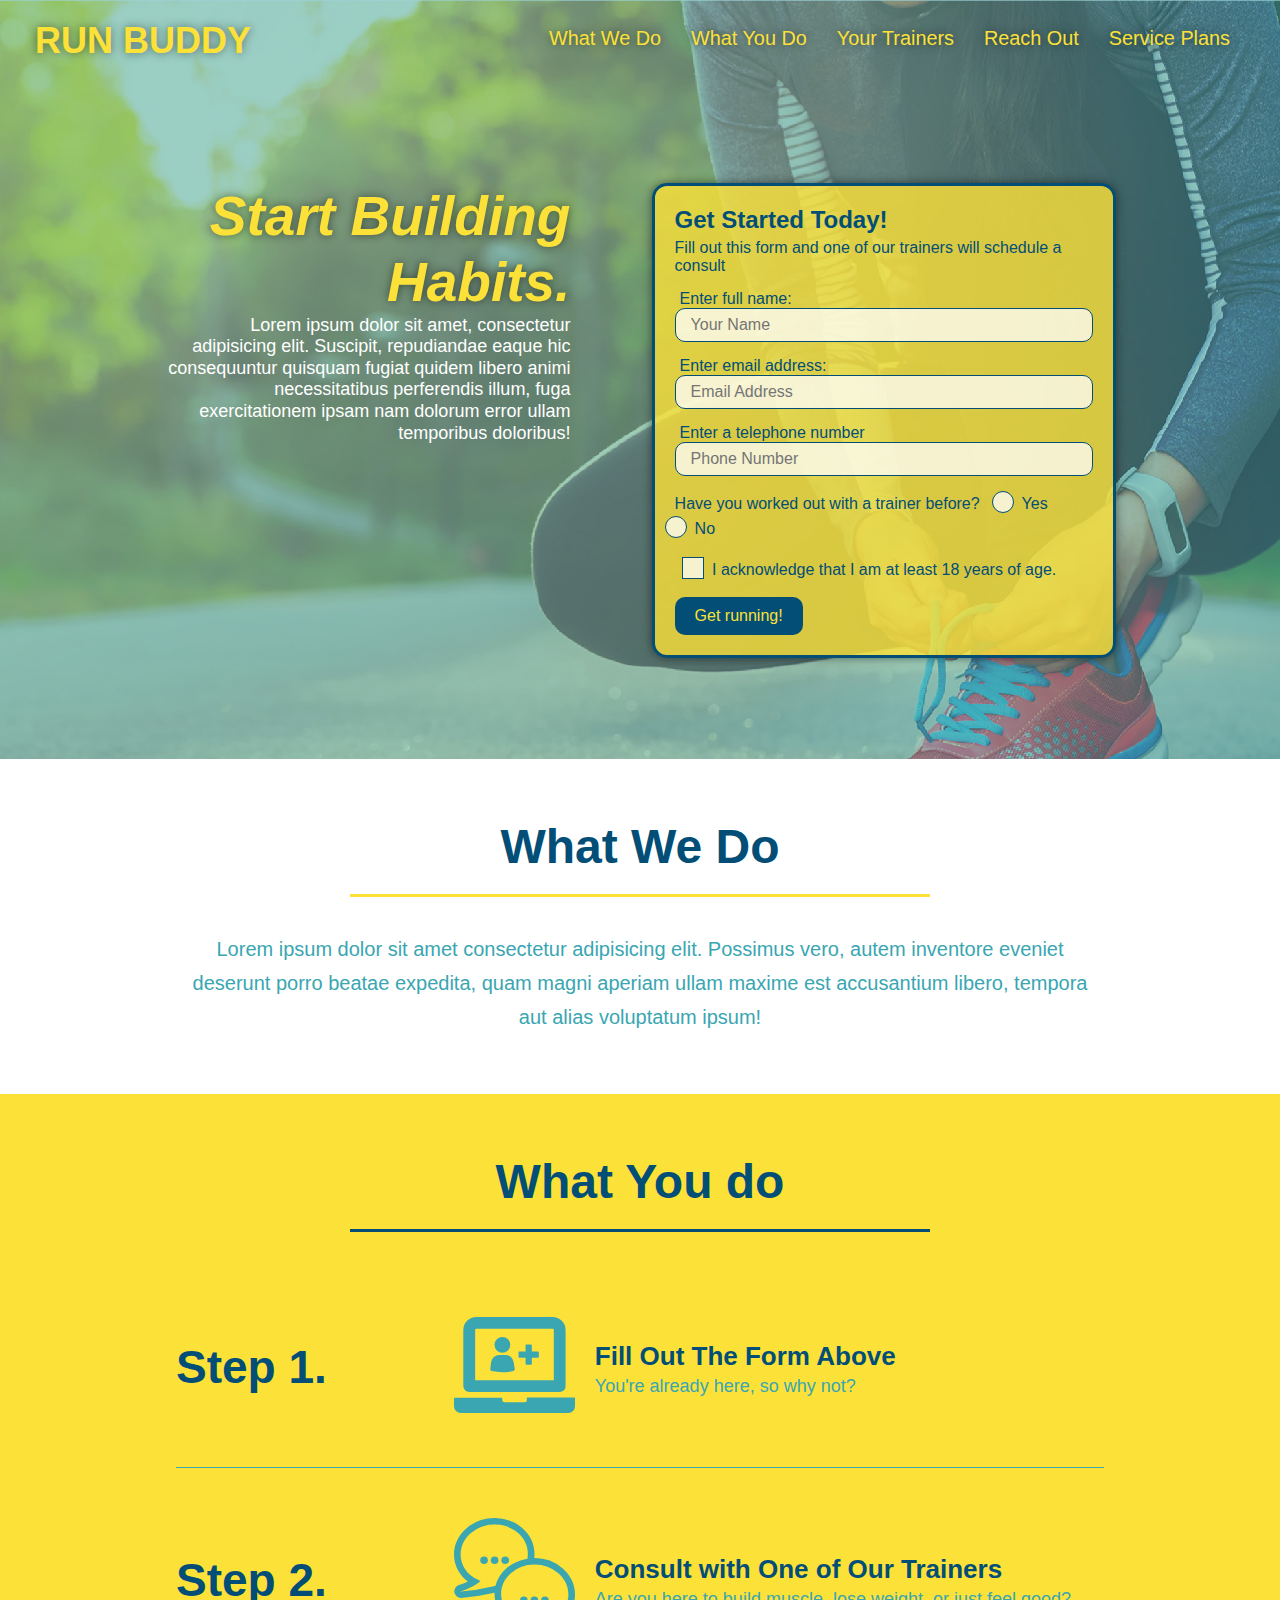
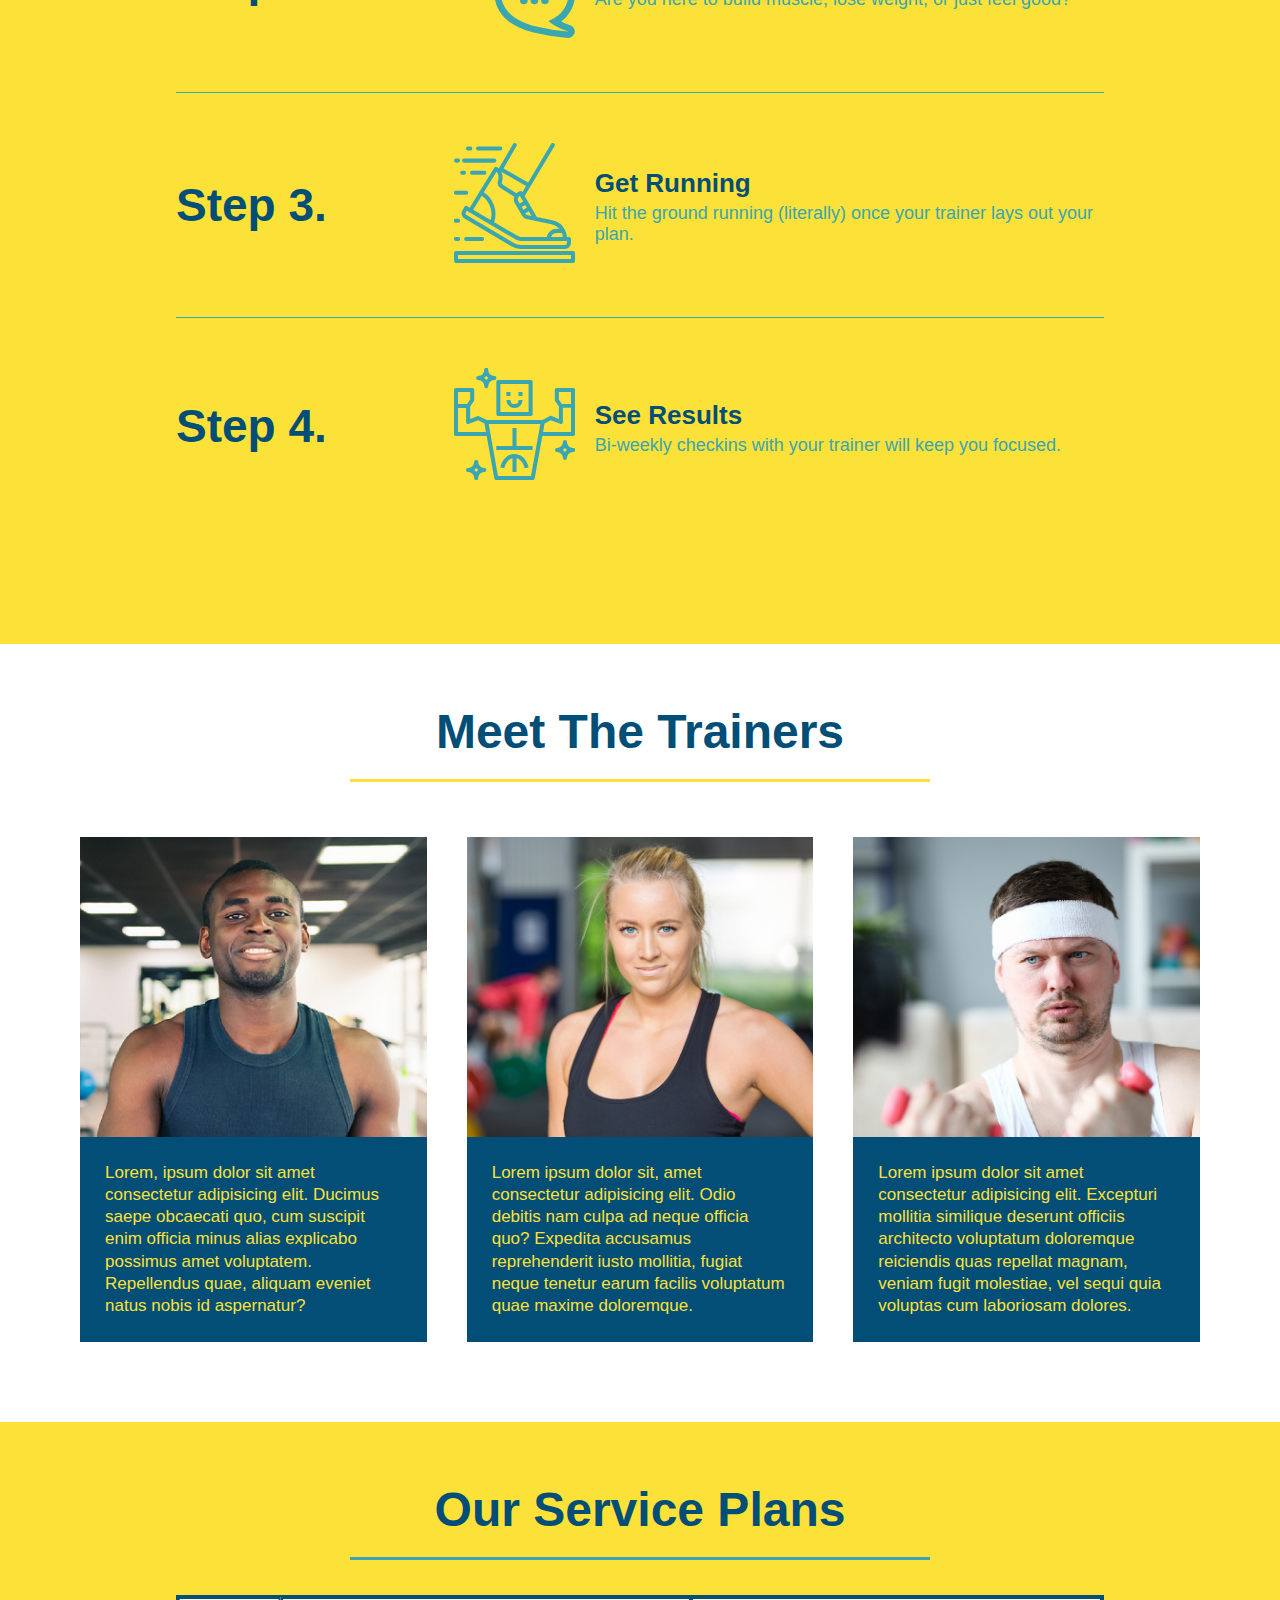
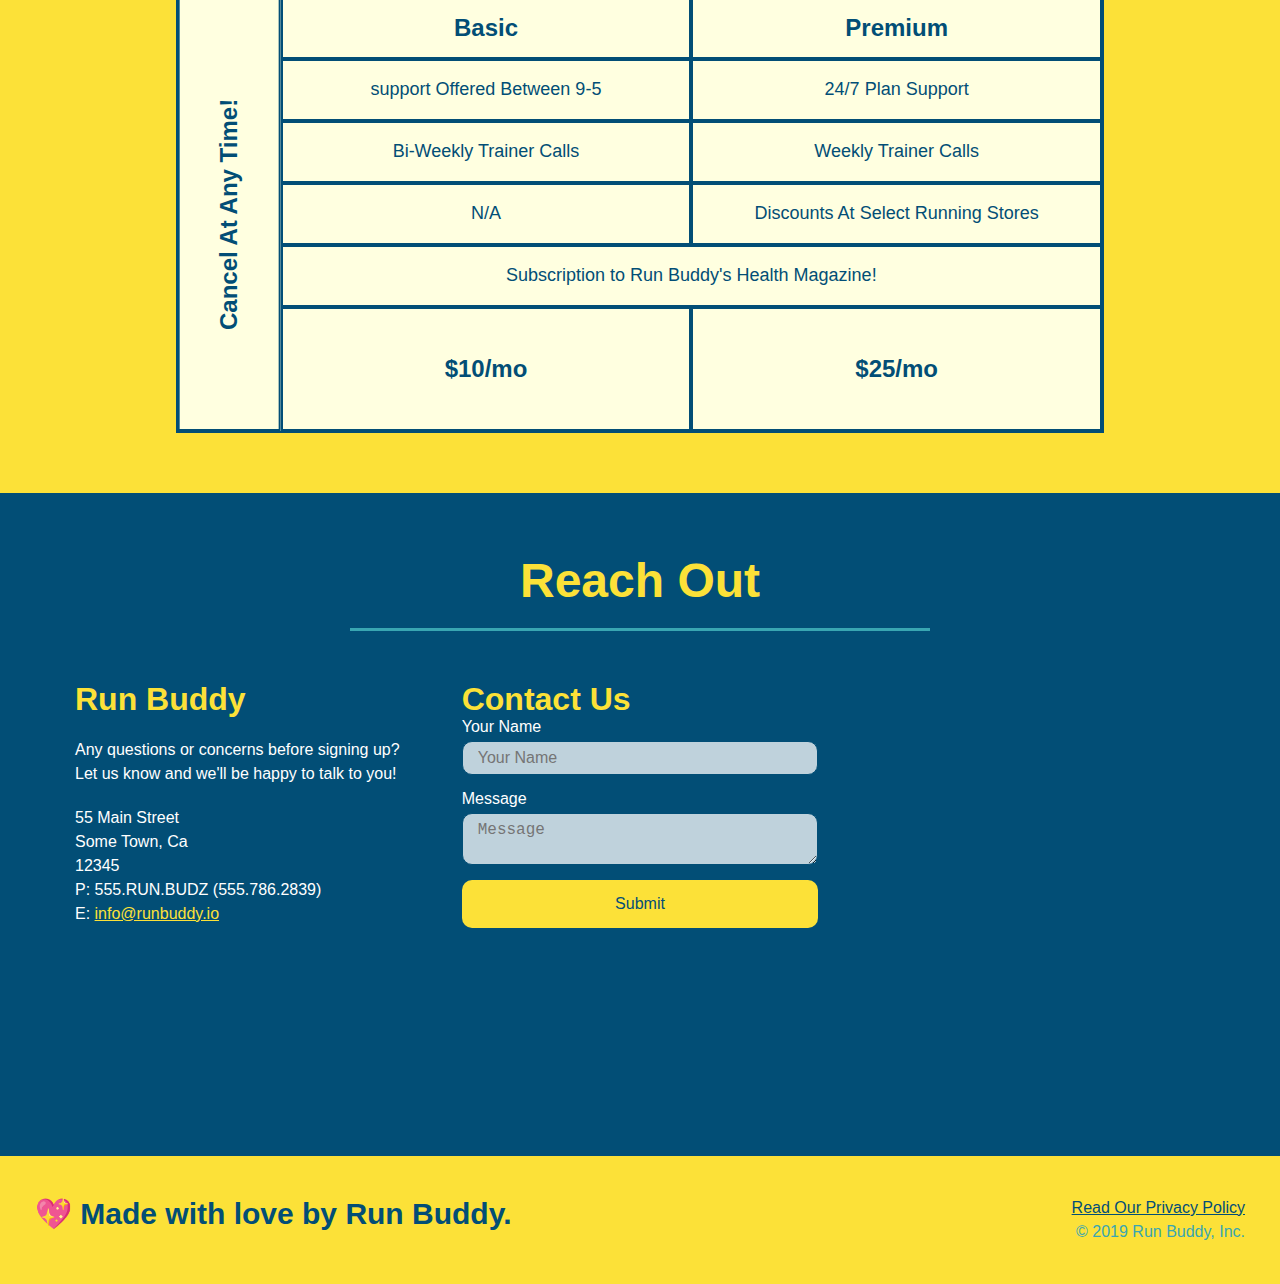
<file: index.html>
<!DOCTYPE html>
<html lang="en">

<head>
    <meta charset="UTF-8" />
    <meta name="viewport" content="width=device-width, initial-scale=1.0" />
    <title>Run Buddy</title>
    <link rel="stylesheet" href="./assets/css/style.css" />
</head>

<body>
    <!-- navigation -->
    <header>
        <h1>
            <a href="index.html">RUN BUDDY</a>
        </h1>
        <nav>
            <!-- Unordered list element -->
            <ul>
                <!-- List item element -->
                <li>
                    <!-- Anchor element -->
                    <a href="#what-we-do">What We Do</a>
                </li>
                <li>
                    <a href="#what-you-do">What You Do</a>
                </li>
                <li>
                    <a href="#your-trainers">Your Trainers</a>
                </li>
                <li>
                    <a href="#reach-out">Reach Out</a>
                </li>
                <li>
                    <a href="#service-plans">Service Plans</a>
                </li>
            </ul>
        </nav>
    </header>

    <!-- hero/jumbotron -->
    <section class="hero">
        <div class="hero-cta">
            <h2>Start Building Habits.</h2>
            <p>
                Lorem ipsum dolor sit amet, consectetur adipisicing elit. Suscipit, repudiandae eaque hic consequuntur
                quisquam fugiat quidem libero animi necessitatibus perferendis illum, fuga exercitationem ipsam nam
                dolorum error ullam temporibus doloribus!
            </p>
        </div>
        <div class="hero-form">
            <h3>Get Started Today!</h3>
            <p>Fill out this form and one of our trainers will schedule a consult</p>
            <!-- Add form element -->
            <form>
                <label for="name">Enter full name:</label>
                <input class="form-input" type="text" placeholder="Your Name" name="name" id="name" />
                <label for="email">Enter email address:</label>
                <input class="form-input" type="email" placeholder="Email Address" name="email" id="email" />
                <label for="phone">Enter a telephone number</label>
                <input class="form-input" type="tel" placeholder="Phone Number" name="phone" id="phone" />
                <p>
                    Have you worked out with a trainer before?
                    <span class="radio-wrapper">
                        <input type="radio" name="trainer-confirm" id="trainer-yes" />
                        <label for="trainer-yes">Yes</label>
                    </span>
                    <span class="radio-wrapper">
                        <input type="radio" name="trainer-confirm" id="trainer-no" />
                        <label for="trainer-no">No</label>
                    </span>
                </p>
                <p>
                    <span class="checkbox-wrapper">
                        <input type="checkbox" name="age-confirm" id="checkbox" />
                        <label for="checkbox">
                            I acknowledge that I am at least 18 years of age.
                        </label>
                    </span>
                </p>
                <button type="submit">
                    Get running!
                </button>
            </form>
        </div>
    </section>
    <!-- end hero -->

    <!-- "what we do" section -->
    <section id="what-we-do" class="intro">
        <div class="flex-row">
            <h2 class="section-title primary-border">
                What We Do
            </h2>
        </div>
        <div class="flex-row">
            <p>
                Lorem ipsum dolor sit amet consectetur adipisicing elit. Possimus vero, autem inventore eveniet deserunt
                porro beatae expedita, quam magni aperiam ullam maxime est accusantium libero, tempora aut alias
                voluptatum ipsum!
            </p>
        </div>
    </section>

    <!-- "what you do" section -->
    <section id="what-you-do" class="steps">
        <div class="flex-row">
            <h2 class="section-title secondary border">
                What You do
            </h2>
        </div>
        <div class="step">
            <h3>Step 1.</h3>
            <div class="step-info">
                <div class="step-img">
                    <img src="./assets/images/step-1.svg" alt="" />
                </div>
                <div class="step-text">
                    <h4>Fill Out The Form Above</h4>
                    <p>You're already here, so why not?</p>
                </div>
            </div>
        </div>
        <div class="step">
            <h3>Step 2.</h3>
            <div class="step-info">
                <div class="step-img">
                    <img src="./assets/images/step-2.svg" alt="" />
                </div>
                <div class="step-text">
                    <h4>Consult with One of Our Trainers</h4>
                    <p>Are you here to build muscle, lose weight, or just feel good?</p>
                </div>
            </div>
        </div>
        <div class="step">
            <h3>Step 3.</h3>
            <div class="step-info">
                <div class="step-img">
                    <img src="./assets/images/step-3.svg" alt="" />
                </div>
                <div class="step-text">
                    <h4>Get Running</h4>
                    <p>Hit the ground running (literally) once your trainer lays out your plan.</p>
                </div>
            </div>
        </div>
        <div class="step">
            <h3>Step 4.</h3>
            <div class="step-info">
                <div class="step-img">
                    <img src="./assets/images/step-4.svg" alt="" />
                </div>
                <div class="step-text">
                    <h4>See Results</h4>
                    <p>Bi-weekly checkins with your trainer will keep you focused.</p>
                </div>
            </div>
        </div>
    </section>

    <!-- "meet the trainers" section-->
    <section id="your-trainers">
        <div class="flex-row">
            <h2 class="section-title primary-border">
                Meet The Trainers
            </h2>
        </div>
        <div class="trainers">
            <!-- first trainer bio -->
            <article class="trainer">
                <div class="trainer-img trainer-1">
                    <div>
                        <h3 class="trainer-name">Arron Stephens</h3>
                        <h4 class="trainer-role">Speed / Strength</h4>
                    </div>
                </div>
                <div class="trainer-bio">
                    <h3 class="trainer-name">Arron Stephens</h3>
                    <h4 class="trainer-role">Speed / Strength</h4>
                    <p>
                        Lorem, ipsum dolor sit amet consectetur adipisicing elit. Ducimus saepe obcaecati quo, cum
                        suscipit enim officia minus alias explicabo possimus amet voluptatem. Repellendus quae, aliquam
                        eveniet natus nobis id aspernatur?
                    </p>
                </div>
            </article>

            <!-- second trainer bio -->
            <article class="trainer">
                <div class="trainer-img trainer-2">
                    <div>
                        <h3 class="trainer-name">Joanna Gill</h3>
                        <h4 class="trainer-role">Endurance</h4>
                    </div>
                </div>
                <div class="trainer-bio">
                    <h3 class="trainer-name">Joanna Gill</h3>
                    <h4 class="trainer-role">Endurance</h4>
                    <p>
                        Lorem ipsum dolor sit, amet consectetur adipisicing elit. Odio debitis nam culpa ad neque
                        officia quo? Expedita accusamus reprehenderit iusto mollitia, fugiat neque tenetur earum facilis
                        voluptatum quae maxime doloremque.
                    </p>
                </div>
            </article>

            <!-- third trainer bio -->
            <article class="trainer">
               <div class="trainer-img trainer-3">
                   <div>
                    <h3 class="trainer-name">Harry "the Headband" Smith</h3>
                    <h4 class="trainer-role">Strength</h4> 
                   </div>
               </div>
                <div class="trainer-bio">
                    <h3 class="trainer-name">Harry "the Headband" Smith</h3>
                    <h4 class="trainer-role">Strength</h4>                    
                    <p>
                        Lorem ipsum dolor sit amet consectetur adipisicing elit. Excepturi mollitia similique deserunt
                        officiis architecto voluptatum doloremque reiciendis quas repellat magnam, veniam fugit
                        molestiae, vel sequi quia voluptas cum laboriosam dolores.
                    </p>
                </div>
            </article>
        </div>
    </section>

    <!-- Serice Plans Section -->
    <section id="service-plans" class="services">
        <h2 class="section-title secondary-border">
            Our Service Plans
        </h2>
        <div class="service-grid-wrapper">
            <div class="service-grid-container">
                <!-- Headers -->
                <div class="service-grid-item grid-head basic">
                    Basic
                </div>
                <div class="service-grid-item grid-head premium">
                    Premium
                </div>
                <!-- Body -->
                <div class="service-grid-item basic">
                    support Offered Between 9-5
                </div>
                <div class="service-grid-item premium">
                    24/7 Plan Support
                </div>
                <div class="service-grid-item basic">
                    Bi-Weekly Trainer Calls
                </div>
                <div class="service-grid-item premium">
                    Weekly Trainer Calls
                </div>
                <div class="service-grid-item basic">
                    N/A
                </div>
                <div class="service-grid-item premium">
                    Discounts At Select Running Stores
                </div>
                <div class="service-grid-item both">
                    Subscription to Run Buddy's Health Magazine!
                </div>
                <div class="service-grid-item grid-price basic">
                    $10/mo
                </div>
                <div class="service-grid-item grid-price premium">
                    $25/mo
                </div>
                <div class="service-grid-item cancel">
                    Cancel At Any Time!
                </div>
            </div>
        </div>
    </section>

    <!-- Reach Out Section -->
    <section id="reach-out" class="contact">
        <div class="flex-row">
            <h2 class="section-title secondary-border">
                Reach Out
            </h2>
        </div>
        <div class="contact-info">
            <div>
                <h3>Run Buddy</h3>
                <p>
                    Any questions or concerns before signing up?
                    <br />
                    Let us know and we'll be happy to talk to you!
                </p>
                <address>
                    55 Main Street <br />
                    Some Town, Ca <br />
                    12345 <br />
                    P: 555.RUN.BUDZ (555.786.2839)<br />
                    E: <a href="mailto:info@runbuddy.io">info@runbuddy.io</a>
                </address>
            </div>
            <div class="contact-form">
                <h3>Contact Us</h3>
                <form>
                    <label for="contact-name">Your Name</label>
                    <input type="text" id="contact-name" placeholder="Your Name" />

                    <label for="contact-message">Message</label>
                    <textarea id="contact-message" placeholder="Message"></textarea>

                    <button type="submit">Submit</button>
                </form>
            </div>
            <iframe
                src="https://www.google.com/maps/embed?pb=!1m18!1m12!1m3!1d12062.119616104961!2d-111.89218596816723!3d40.90412576898118!2m3!1f0!2f0!3f0!3m2!1i1024!2i768!4f13.1!3m3!1m2!1s0x8752f83dd589f6e7%3A0xfacc429caccf46fa!2s147%20W%201450%20N%2C%20Bountiful%2C%20UT%2084010!5e0!3m2!1sen!2sus!4v1588212138249!5m2!1sen!2sus"
                frameborder="0" style="border:0;" allowfullscreen>
            </iframe>
        </div>
    </section>

    <!-- footer -->
    <footer>
        <h2>&#128150; Made with love by Run Buddy.</h2>
        <div>
            <a href="privacy-policy.html">Read Our Privacy Policy</a><br />
            &copy; 2019 Run Buddy, Inc.
        </div>
    </footer>

</body>

</html>
</file>
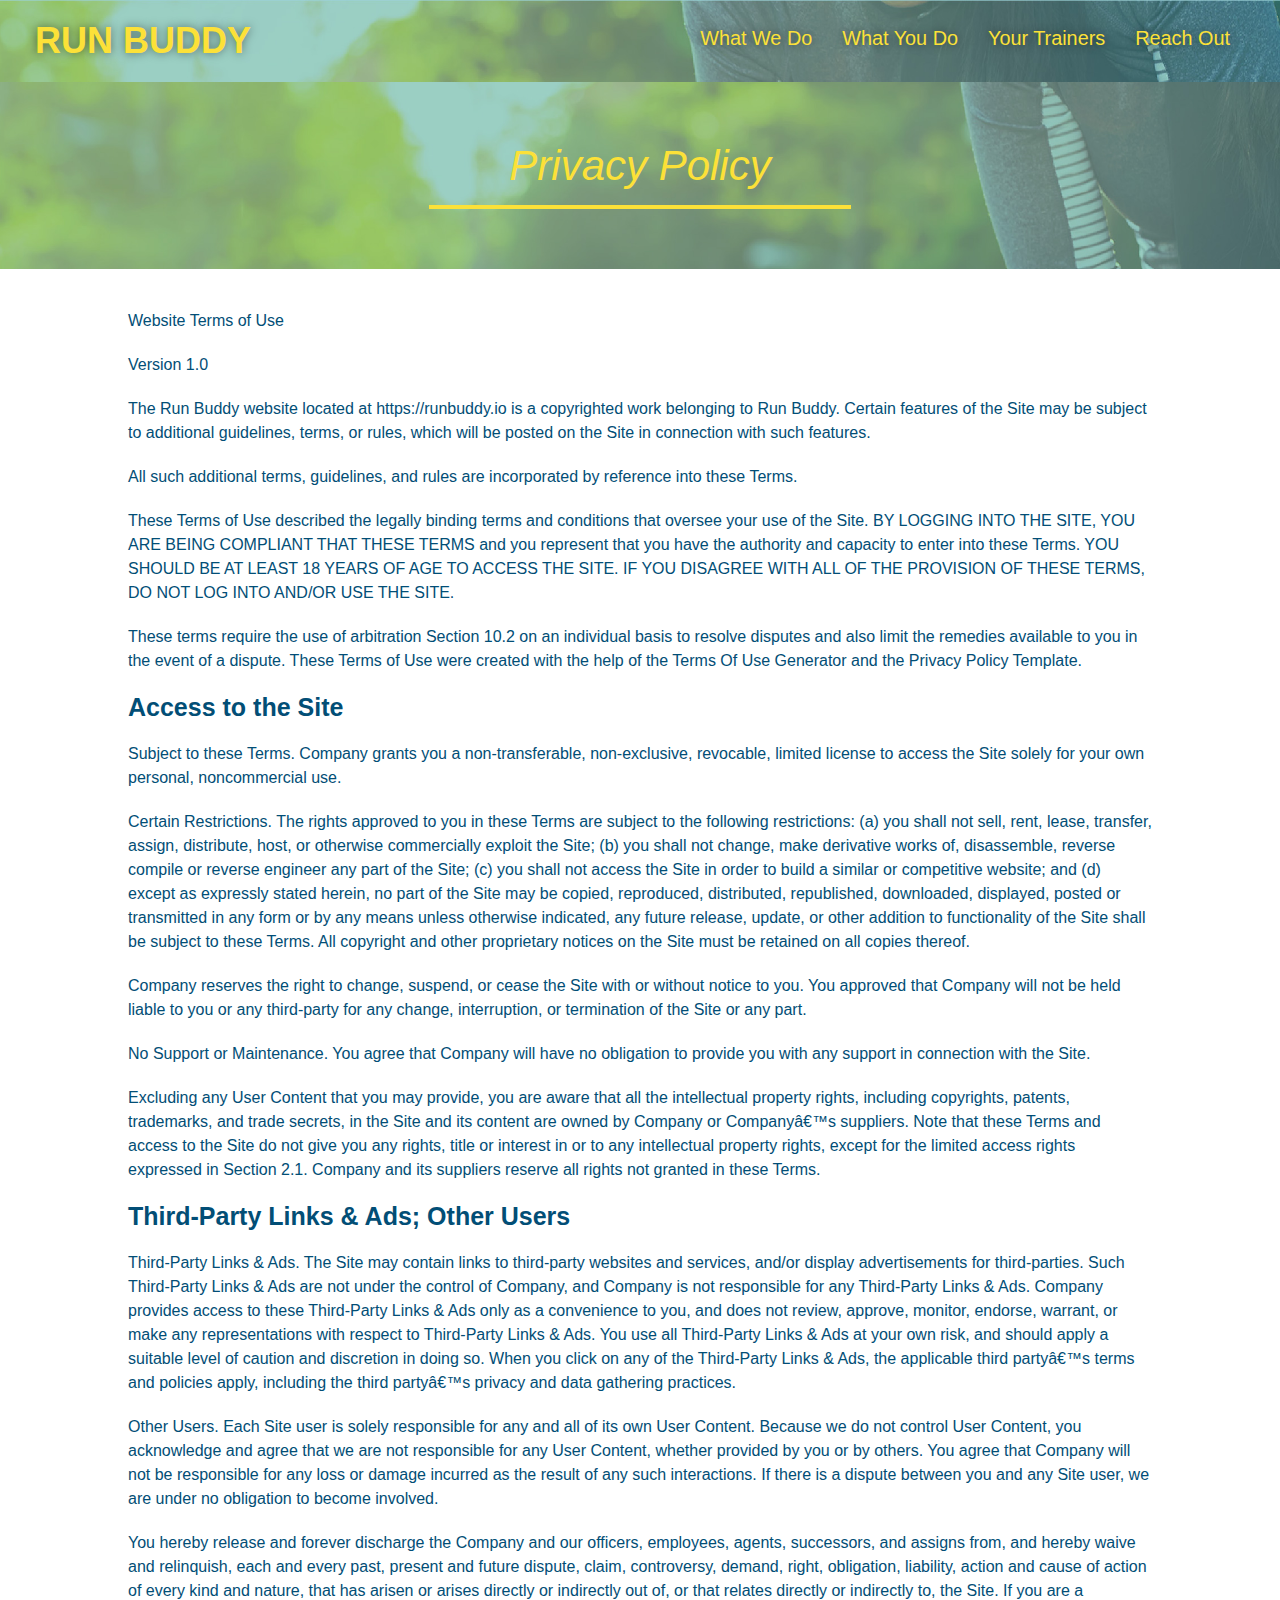
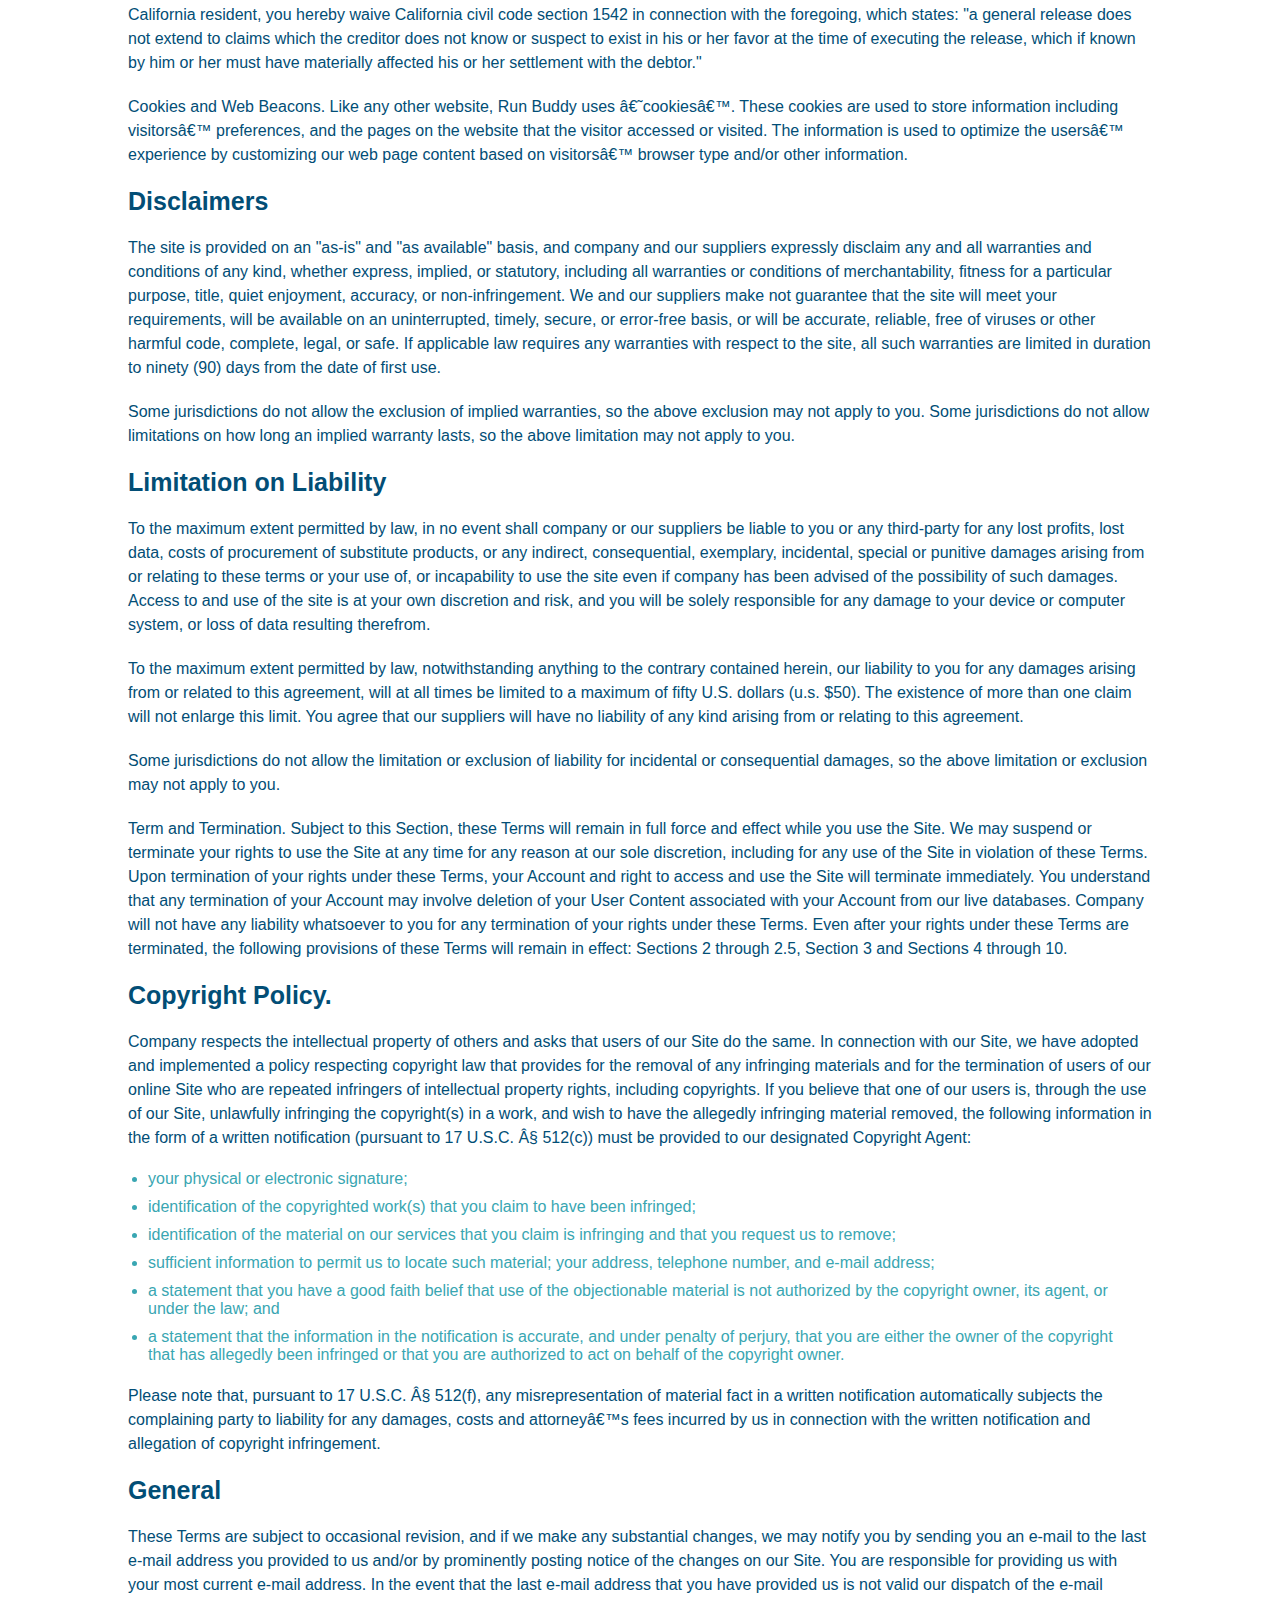
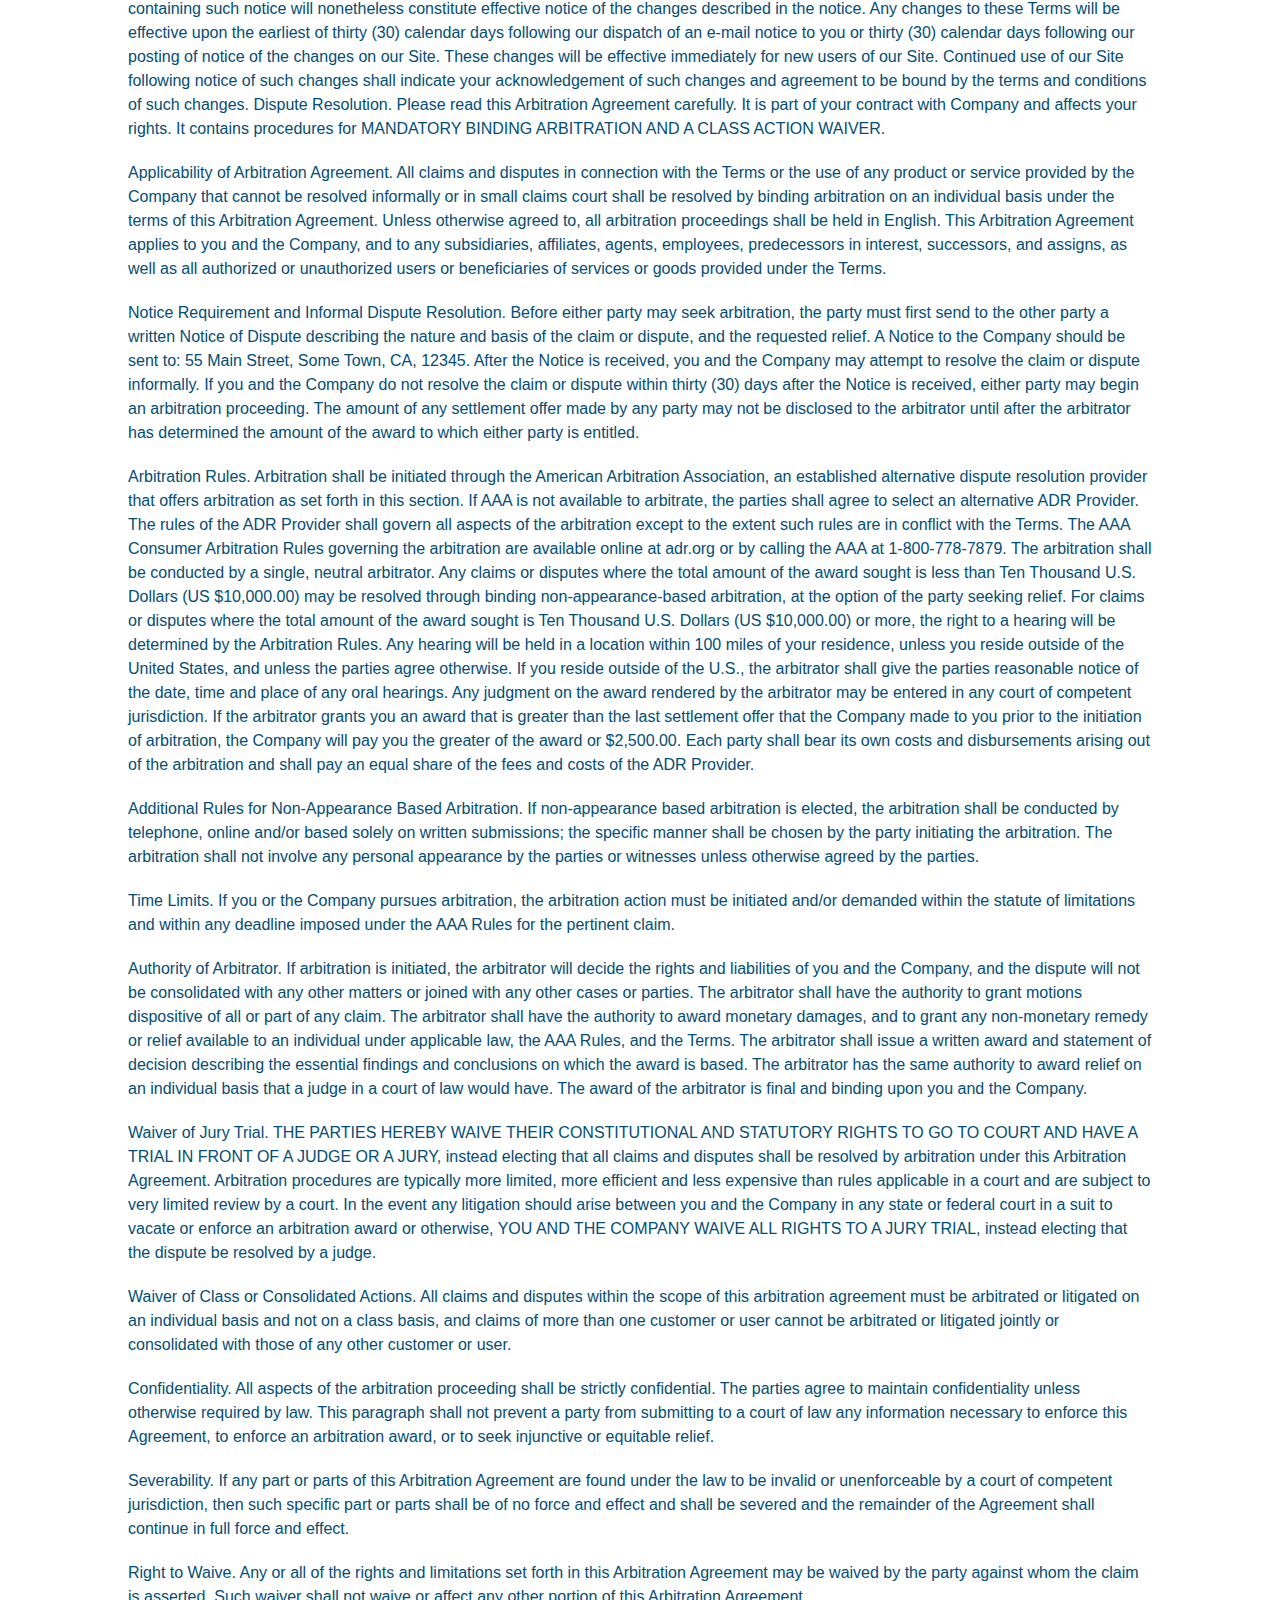
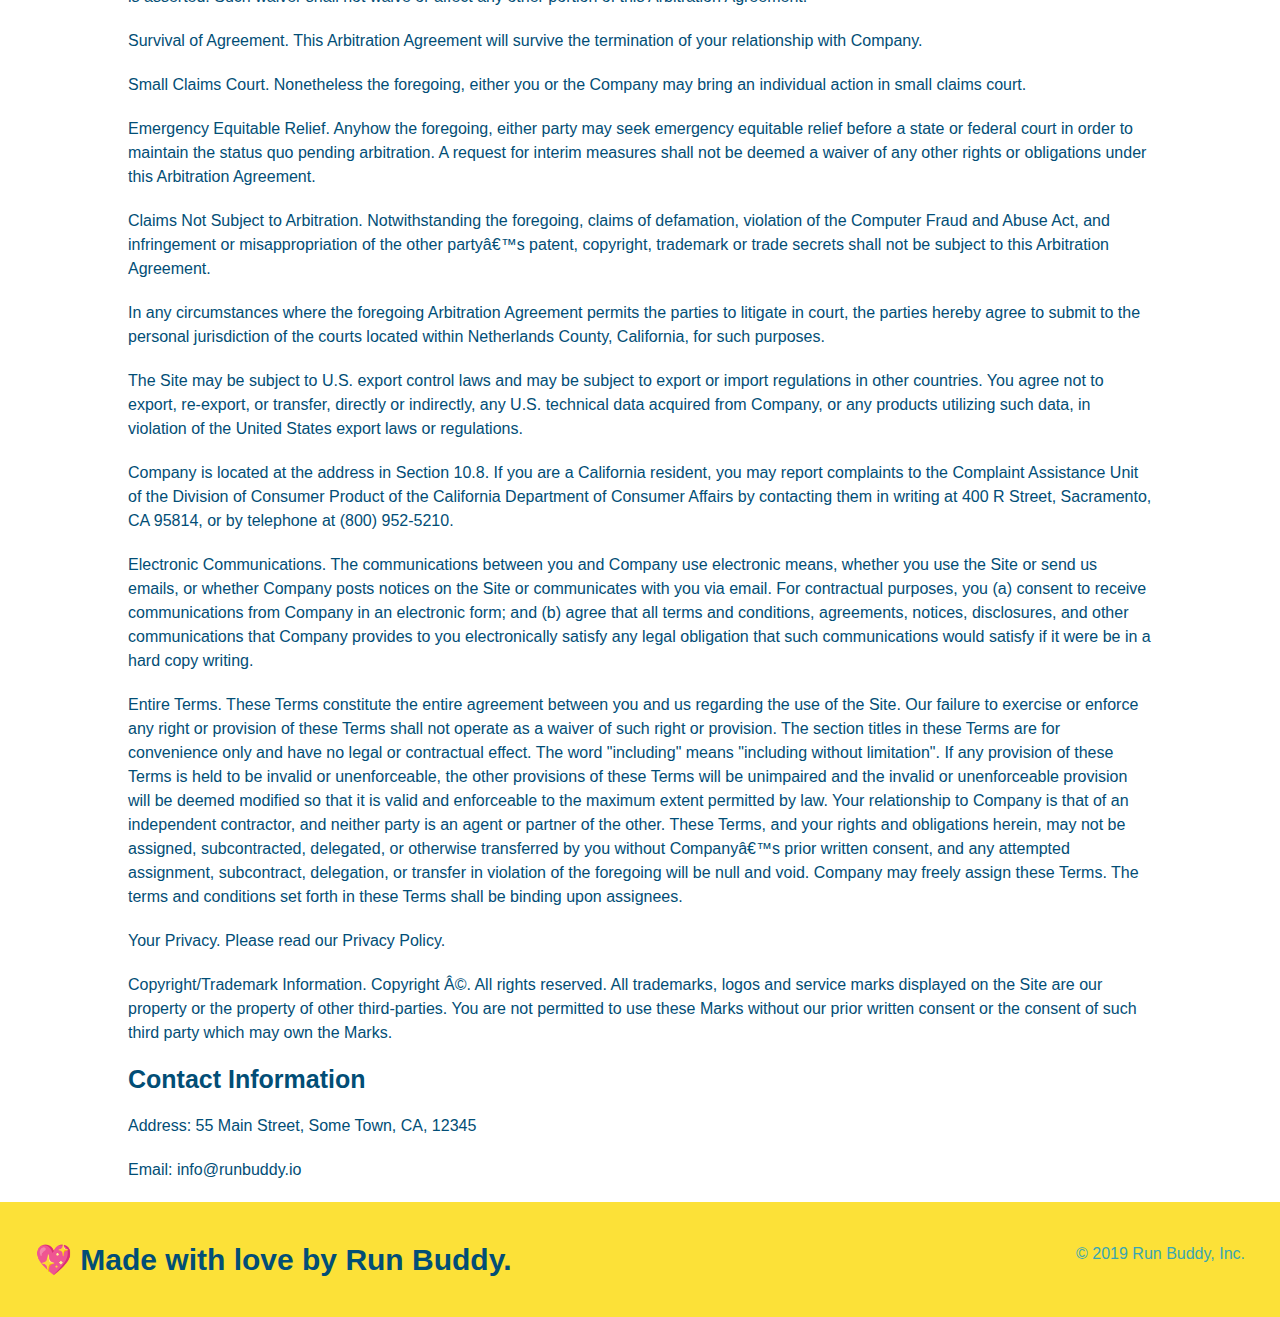
<file: privacy-policy.html>
<!DOCTYPE html>
<html lang="en">
    <head>
        <meta charset="UTF-8" />
        <meta name="viewport" content="width=device-width, initial-scale=1.0" />
        <title>Privacy Policy - Run Buddy</title>
        <link rel="stylesheet" href="./assets/css/style.css" />
        <link rel="stylesheet" href="./assets/css/secondary-styles.css" />
    </head>
    <body>
        <!-- Header -->
        <header>
            <h1>
                <a href= "index.html">RUN BUDDY</a>
            </h1>
            <nav>
                <!-- Unordered list element -->
                <ul>
                    <!-- List item element -->
                    <li>
                        <!-- Anchor element -->
                        <a href="./index.html#what-we-do">What We Do</a>
                    </li>
                    <li>
                        <a href="./index.html#what-you-do">What You Do</a>
                    </li>
                    <li>
                        <a href="./index.html#your-trainers">Your Trainers</a>
                    </li>
                    <li>
                        <a href="#./index.htmlreach-out">Reach Out</a>
                    </li>
                </ul>
            </nav>
        </header>
        <section class="hero">
            <h2 class="page-title">
                Privacy Policy
            </h2>
        </section>
        <article class="secondary-content">
            <p>
                Website Terms of Use
              </p>
        
              <p>
                Version 1.0
              </p>
        
              <p>
                The Run Buddy website located at https://runbuddy.io is a copyrighted work belonging to Run Buddy. Certain
                features of the Site may be subject to additional guidelines, terms, or rules, which will be posted on the Site
                in connection with such features.
              </p>
        
              <p>
                All such additional terms, guidelines, and rules are incorporated by reference into these Terms.
              </p>
        
              <p>
                These Terms of Use described the legally binding terms and conditions that oversee your use of the Site. BY
                LOGGING INTO THE SITE, YOU ARE BEING COMPLIANT THAT THESE TERMS and you represent that you have the authority
                and capacity to enter into these Terms. YOU SHOULD BE AT LEAST 18 YEARS OF AGE TO ACCESS THE SITE. IF YOU
                DISAGREE WITH ALL OF THE PROVISION OF THESE TERMS, DO NOT LOG INTO AND/OR USE THE SITE.
              </p>
        
              <p>
                These terms require the use of arbitration Section 10.2 on an individual basis to resolve disputes and also
                limit the remedies available to you in the event of a dispute. These Terms of Use were created with the help of
                the Terms Of Use Generator and the Privacy Policy Template.
              </p>
        
              <h3>
                Access to the Site
              </h3>
        
              <p>
                Subject to these Terms. Company grants you a non-transferable, non-exclusive, revocable, limited license to
                access the Site solely for your own personal, noncommercial use.
              </p>
        
              <p>
                Certain Restrictions. The rights approved to you in these Terms are subject to the following restrictions: (a)
                you shall not sell, rent, lease, transfer, assign, distribute, host, or otherwise commercially exploit the Site;
                (b) you shall not change, make derivative works of, disassemble, reverse compile or reverse engineer any part of
                the Site; (c) you shall not access the Site in order to build a similar or competitive website; and (d) except
                as expressly stated herein, no part of the Site may be copied, reproduced, distributed, republished, downloaded,
                displayed, posted or transmitted in any form or by any means unless otherwise indicated, any future release,
                update, or other addition to functionality of the Site shall be subject to these Terms. All copyright and other
                proprietary notices on the Site must be retained on all copies thereof.
              </p>
        
              <p>
                Company reserves the right to change, suspend, or cease the Site with or without notice to you. You approved
                that Company will not be held liable to you or any third-party for any change, interruption, or termination of
                the Site or any part.
              </p>
        
              <p>
                No Support or Maintenance. You agree that Company will have no obligation to provide you with any support in
                connection with the Site.
              </p>
        
              <p>
                Excluding any User Content that you may provide, you are aware that all the intellectual property rights,
                including copyrights, patents, trademarks, and trade secrets, in the Site and its content are owned by Company
                or Companyâ€™s suppliers. Note that these Terms and access to the Site do not give you any rights, title or
                interest in or to any intellectual property rights, except for the limited access rights expressed in Section
                2.1. Company and its suppliers reserve all rights not granted in these Terms.
              </p>
        
              <h3>
                Third-Party Links & Ads; Other Users
              </h3>
        
              <p>
                Third-Party Links & Ads. The Site may contain links to third-party websites and services, and/or display
                advertisements for third-parties. Such Third-Party Links & Ads are not under the control of Company, and Company
                is not responsible for any Third-Party Links & Ads. Company provides access to these Third-Party Links & Ads
                only as a convenience to you, and does not review, approve, monitor, endorse, warrant, or make any
                representations with respect to Third-Party Links & Ads. You use all Third-Party Links & Ads at your own risk,
                and should apply a suitable level of caution and discretion in doing so. When you click on any of the
                Third-Party Links & Ads, the applicable third partyâ€™s terms and policies apply, including the third partyâ€™s
                privacy and data gathering practices.
              </p>
        
              <p>
                Other Users. Each Site user is solely responsible for any and all of its own User Content. Because we do not
                control User Content, you acknowledge and agree that we are not responsible for any User Content, whether
                provided by you or by others. You agree that Company will not be responsible for any loss or damage incurred as
                the result of any such interactions. If there is a dispute between you and any Site user, we are under no
                obligation to become involved.
              </p>
        
              <p>
                You hereby release and forever discharge the Company and our officers, employees, agents, successors, and
                assigns from, and hereby waive and relinquish, each and every past, present and future dispute, claim,
                controversy, demand, right, obligation, liability, action and cause of action of every kind and nature, that has
                arisen or arises directly or indirectly out of, or that relates directly or indirectly to, the Site. If you are
                a California resident, you hereby waive California civil code section 1542 in connection with the foregoing,
                which states: "a general release does not extend to claims which the creditor does not know or suspect to exist
                in his or her favor at the time of executing the release, which if known by him or her must have materially
                affected his or her settlement with the debtor."
              </p>
        
              <p>
                Cookies and Web Beacons. Like any other website, Run Buddy uses â€˜cookiesâ€™. These cookies are used to store
                information including visitorsâ€™ preferences, and the pages on the website that the visitor accessed or visited.
                The information is used to optimize the usersâ€™ experience by customizing our web page content based on visitorsâ€™
                browser type and/or other information.
              </p>
        
              <h3>
                Disclaimers
              </h3>
        
              <p>
                The site is provided on an "as-is" and "as available" basis, and company and our suppliers expressly disclaim
                any and all warranties and conditions of any kind, whether express, implied, or statutory, including all
                warranties or conditions of merchantability, fitness for a particular purpose, title, quiet enjoyment, accuracy,
                or non-infringement. We and our suppliers make not guarantee that the site will meet your requirements, will be
                available on an uninterrupted, timely, secure, or error-free basis, or will be accurate, reliable, free of
                viruses or other harmful code, complete, legal, or safe. If applicable law requires any warranties with respect
                to the site, all such warranties are limited in duration to ninety (90) days from the date of first use.
              </p>
        
              <p>
                Some jurisdictions do not allow the exclusion of implied warranties, so the above exclusion may not apply to
                you. Some jurisdictions do not allow limitations on how long an implied warranty lasts, so the above limitation
                may not apply to you.
              </p>
        
              <h3>
                Limitation on Liability
              </h3>
        
              <p>
                To the maximum extent permitted by law, in no event shall company or our suppliers be liable to you or any
                third-party for any lost profits, lost data, costs of procurement of substitute products, or any indirect,
                consequential, exemplary, incidental, special or punitive damages arising from or relating to these terms or
                your use of, or incapability to use the site even if company has been advised of the possibility of such
                damages. Access to and use of the site is at your own discretion and risk, and you will be solely responsible
                for any damage to your device or computer system, or loss of data resulting therefrom.
              </p>
        
              <p>
                To the maximum extent permitted by law, notwithstanding anything to the contrary contained herein, our liability
                to you for any damages arising from or related to this agreement, will at all times be limited to a maximum of
                fifty U.S. dollars (u.s. $50). The existence of more than one claim will not enlarge this limit. You agree that
                our suppliers will have no liability of any kind arising from or relating to this agreement.
              </p>
        
              <p>
                Some jurisdictions do not allow the limitation or exclusion of liability for incidental or consequential
                damages, so the above limitation or exclusion may not apply to you.
              </p>
        
              <p>
                Term and Termination. Subject to this Section, these Terms will remain in full force and effect while you use
                the Site. We may suspend or terminate your rights to use the Site at any time for any reason at our sole
                discretion, including for any use of the Site in violation of these Terms. Upon termination of your rights under
                these Terms, your Account and right to access and use the Site will terminate immediately. You understand that
                any termination of your Account may involve deletion of your User Content associated with your Account from our
                live databases. Company will not have any liability whatsoever to you for any termination of your rights under
                these Terms. Even after your rights under these Terms are terminated, the following provisions of these Terms
                will remain in effect: Sections 2 through 2.5, Section 3 and Sections 4 through 10.
              </p>
        
              <h3>
                Copyright Policy.
              </h3>
        
              <p>
                Company respects the intellectual property of others and asks that users of our Site do the same. In connection
                with our Site, we have adopted and implemented a policy respecting copyright law that provides for the removal
                of any infringing materials and for the termination of users of our online Site who are repeated infringers of
                intellectual property rights, including copyrights. If you believe that one of our users is, through the use of
                our Site, unlawfully infringing the copyright(s) in a work, and wish to have the allegedly infringing material
                removed, the following information in the form of a written notification (pursuant to 17 U.S.C. Â§ 512(c)) must
                be provided to our designated Copyright Agent:
              </p>
        
              <ul>
                <li>
                  your physical or electronic signature;
                </li>
                <li>
                  identification of the copyrighted work(s) that you claim to have been infringed;
                </li>
                <li>
                  identification of the material on our services that you claim is infringing and that you request us to remove;
                </li>
                <li>
                  sufficient information to permit us to locate such material; your address, telephone number, and e-mail
                  address;
                </li>
                <li>
                  a statement that you have a good faith belief that use of the objectionable material is not authorized by the
                  copyright owner, its agent, or under the law; and
                </li>
                <li>
                  a statement that the information in the notification is accurate, and under penalty of perjury, that you are
                  either the owner of the copyright that has allegedly been infringed or that you are authorized to act on
                  behalf of the copyright owner.
                </li>
              </ul>
        
              <p>
                Please note that, pursuant to 17 U.S.C. Â§ 512(f), any misrepresentation of material fact in a written
                notification automatically subjects the complaining party to liability for any damages, costs and attorneyâ€™s
                fees incurred by us in connection with the written notification and allegation of copyright infringement.
              </p>
        
              <h3>
                General
              </h3>
        
              <p>
                These Terms are subject to occasional revision, and if we make any substantial changes, we may notify you by
                sending you an e-mail to the last e-mail address you provided to us and/or by prominently posting notice of the
                changes on our Site. You are responsible for providing us with your most current e-mail address. In the event
                that the last e-mail address that you have provided us is not valid our dispatch of the e-mail containing such
                notice will nonetheless constitute effective notice of the changes described in the notice. Any changes to these
                Terms will be effective upon the earliest of thirty (30) calendar days following our dispatch of an e-mail
                notice to you or thirty (30) calendar days following our posting of notice of the changes on our Site. These
                changes will be effective immediately for new users of our Site. Continued use of our Site following notice of
                such changes shall indicate your acknowledgement of such changes and agreement to be bound by the terms and
                conditions of such changes. Dispute Resolution. Please read this Arbitration Agreement carefully. It is part of
                your contract with Company and affects your rights. It contains procedures for MANDATORY BINDING ARBITRATION AND
                A CLASS ACTION WAIVER.
              </p>
        
              <p>
                Applicability of Arbitration Agreement. All claims and disputes in connection with the Terms or the use of any
                product or service provided by the Company that cannot be resolved informally or in small claims court shall be
                resolved by binding arbitration on an individual basis under the terms of this Arbitration Agreement. Unless
                otherwise agreed to, all arbitration proceedings shall be held in English. This Arbitration Agreement applies to
                you and the Company, and to any subsidiaries, affiliates, agents, employees, predecessors in interest,
                successors, and assigns, as well as all authorized or unauthorized users or beneficiaries of services or goods
                provided under the Terms.
              </p>
        
              <p>
                Notice Requirement and Informal Dispute Resolution. Before either party may seek arbitration, the party must
                first send to the other party a written Notice of Dispute describing the nature and basis of the claim or
                dispute, and the requested relief. A Notice to the Company should be sent to: 55 Main Street, Some Town, CA,
                12345. After the Notice is received, you and the Company may attempt to resolve the claim or dispute informally.
                If you and the Company do not resolve the claim or dispute within thirty (30) days after the Notice is received,
                either party may begin an arbitration proceeding. The amount of any settlement offer made by any party may not
                be disclosed to the arbitrator until after the arbitrator has determined the amount of the award to which either
                party is entitled.
              </p>
        
              <p>
                Arbitration Rules. Arbitration shall be initiated through the American Arbitration Association, an established
                alternative dispute resolution provider that offers arbitration as set forth in this section. If AAA is not
                available to arbitrate, the parties shall agree to select an alternative ADR Provider. The rules of the ADR
                Provider shall govern all aspects of the arbitration except to the extent such rules are in conflict with the
                Terms. The AAA Consumer Arbitration Rules governing the arbitration are available online at adr.org or by
                calling the AAA at 1-800-778-7879. The arbitration shall be conducted by a single, neutral arbitrator. Any
                claims or disputes where the total amount of the award sought is less than Ten Thousand U.S. Dollars (US
                $10,000.00) may be resolved through binding non-appearance-based arbitration, at the option of the party seeking
                relief. For claims or disputes where the total amount of the award sought is Ten Thousand U.S. Dollars (US
                $10,000.00) or more, the right to a hearing will be determined by the Arbitration Rules. Any hearing will be
                held in a location within 100 miles of your residence, unless you reside outside of the United States, and
                unless the parties agree otherwise. If you reside outside of the U.S., the arbitrator shall give the parties
                reasonable notice of the date, time and place of any oral hearings. Any judgment on the award rendered by the
                arbitrator may be entered in any court of competent jurisdiction. If the arbitrator grants you an award that is
                greater than the last settlement offer that the Company made to you prior to the initiation of arbitration, the
                Company will pay you the greater of the award or $2,500.00. Each party shall bear its own costs and
                disbursements arising out of the arbitration and shall pay an equal share of the fees and costs of the ADR
                Provider.
              </p>
        
              <p>
                Additional Rules for Non-Appearance Based Arbitration. If non-appearance based arbitration is elected, the
                arbitration shall be conducted by telephone, online and/or based solely on written submissions; the specific
                manner shall be chosen by the party initiating the arbitration. The arbitration shall not involve any personal
                appearance by the parties or witnesses unless otherwise agreed by the parties.
              </p>
        
              <p>
                Time Limits. If you or the Company pursues arbitration, the arbitration action must be initiated and/or demanded
                within the statute of limitations and within any deadline imposed under the AAA Rules for the pertinent claim.
              </p>
        
              <p>
                Authority of Arbitrator. If arbitration is initiated, the arbitrator will decide the rights and liabilities of
                you and the Company, and the dispute will not be consolidated with any other matters or joined with any other
                cases or parties. The arbitrator shall have the authority to grant motions dispositive of all or part of any
                claim. The arbitrator shall have the authority to award monetary damages, and to grant any non-monetary remedy
                or relief available to an individual under applicable law, the AAA Rules, and the Terms. The arbitrator shall
                issue a written award and statement of decision describing the essential findings and conclusions on which the
                award is based. The arbitrator has the same authority to award relief on an individual basis that a judge in a
                court of law would have. The award of the arbitrator is final and binding upon you and the Company.
              </p>
        
              <p>
                Waiver of Jury Trial. THE PARTIES HEREBY WAIVE THEIR CONSTITUTIONAL AND STATUTORY RIGHTS TO GO TO COURT AND HAVE
                A TRIAL IN FRONT OF A JUDGE OR A JURY, instead electing that all claims and disputes shall be resolved by
                arbitration under this Arbitration Agreement. Arbitration procedures are typically more limited, more efficient
                and less expensive than rules applicable in a court and are subject to very limited review by a court. In the
                event any litigation should arise between you and the Company in any state or federal court in a suit to vacate
                or enforce an arbitration award or otherwise, YOU AND THE COMPANY WAIVE ALL RIGHTS TO A JURY TRIAL, instead
                electing that the dispute be resolved by a judge.
              </p>
        
              <p>
                Waiver of Class or Consolidated Actions. All claims and disputes within the scope of this arbitration agreement
                must be arbitrated or litigated on an individual basis and not on a class basis, and claims of more than one
                customer or user cannot be arbitrated or litigated jointly or consolidated with those of any other customer or
                user.
              </p>
        
              <p>
                Confidentiality. All aspects of the arbitration proceeding shall be strictly confidential. The parties agree to
                maintain confidentiality unless otherwise required by law. This paragraph shall not prevent a party from
                submitting to a court of law any information necessary to enforce this Agreement, to enforce an arbitration
                award, or to seek injunctive or equitable relief.
              </p>
        
              <p>
                Severability. If any part or parts of this Arbitration Agreement are found under the law to be invalid or
                unenforceable by a court of competent jurisdiction, then such specific part or parts shall be of no force and
                effect and shall be severed and the remainder of the Agreement shall continue in full force and effect.
              </p>
        
              <p>
                Right to Waive. Any or all of the rights and limitations set forth in this Arbitration Agreement may be waived
                by the party against whom the claim is asserted. Such waiver shall not waive or affect any other portion of this
                Arbitration Agreement.
              </p>
        
              <p>
                Survival of Agreement. This Arbitration Agreement will survive the termination of your relationship with
                Company.
              </p>
        
              <p>
                Small Claims Court. Nonetheless the foregoing, either you or the Company may bring an individual action in small
                claims court.
              </p>
        
              <p>
                Emergency Equitable Relief. Anyhow the foregoing, either party may seek emergency equitable relief before a
                state or federal court in order to maintain the status quo pending arbitration. A request for interim measures
                shall not be deemed a waiver of any other rights or obligations under this Arbitration Agreement.
              </p>
        
              <p>
                Claims Not Subject to Arbitration. Notwithstanding the foregoing, claims of defamation, violation of the
                Computer Fraud and Abuse Act, and infringement or misappropriation of the other partyâ€™s patent, copyright,
                trademark or trade secrets shall not be subject to this Arbitration Agreement.
              </p>
        
              <p>
                In any circumstances where the foregoing Arbitration Agreement permits the parties to litigate in court, the
                parties hereby agree to submit to the personal jurisdiction of the courts located within Netherlands County,
                California, for such purposes.
              </p>
        
              <p>
                The Site may be subject to U.S. export control laws and may be subject to export or import regulations in other
                countries. You agree not to export, re-export, or transfer, directly or indirectly, any U.S. technical data
                acquired from Company, or any products utilizing such data, in violation of the United States export laws or
                regulations.
              </p>
        
              <p>
                Company is located at the address in Section 10.8. If you are a California resident, you may report complaints
                to the Complaint Assistance Unit of the Division of Consumer Product of the California Department of Consumer
                Affairs by contacting them in writing at 400 R Street, Sacramento, CA 95814, or by telephone at (800) 952-5210.
              </p>
        
              <p>
                Electronic Communications. The communications between you and Company use electronic means, whether you use the
                Site or send us emails, or whether Company posts notices on the Site or communicates with you via email. For
                contractual purposes, you (a) consent to receive communications from Company in an electronic form; and (b)
                agree that all terms and conditions, agreements, notices, disclosures, and other communications that Company
                provides to you electronically satisfy any legal obligation that such communications would satisfy if it were be
                in a hard copy writing.
              </p>
        
              <p>
                Entire Terms. These Terms constitute the entire agreement between you and us regarding the use of the Site. Our
                failure to exercise or enforce any right or provision of these Terms shall not operate as a waiver of such right
                or provision. The section titles in these Terms are for convenience only and have no legal or contractual
                effect. The word "including" means "including without limitation". If any provision of these Terms is held to be
                invalid or unenforceable, the other provisions of these Terms will be unimpaired and the invalid or
                unenforceable provision will be deemed modified so that it is valid and enforceable to the maximum extent
                permitted by law. Your relationship to Company is that of an independent contractor, and neither party is an
                agent or partner of the other. These Terms, and your rights and obligations herein, may not be assigned,
                subcontracted, delegated, or otherwise transferred by you without Companyâ€™s prior written consent, and any
                attempted assignment, subcontract, delegation, or transfer in violation of the foregoing will be null and void.
                Company may freely assign these Terms. The terms and conditions set forth in these Terms shall be binding upon
                assignees.
              </p>
        
              <p>
                Your Privacy. Please read our Privacy Policy.
              </p>
        
              <p>
                Copyright/Trademark Information. Copyright Â©. All rights reserved. All trademarks, logos and service marks
                displayed on the Site are our property or the property of other third-parties. You are not permitted to use
                these Marks without our prior written consent or the consent of such third party which may own the Marks.
              </p>
        
              <h3>
                Contact Information
              </h3>
        
              <p>
                Address: 55 Main Street, Some Town, CA, 12345
              </p>
        
              <p>
                Email: info@runbuddy.io
              </p>
        
        </article>
        <!-- footer -->
        <footer>
            <h2>&#128150; Made with love by Run Buddy.</h2>
            <div>
                &copy; 2019 Run Buddy, Inc.
            </div>
        </footer>
    </body>
</html>
</file>
<file: assets/css/style.css>
:root {
    --primary-color: #fce138;
    --secondary-color: #024e76;
    --tertiary-color: #39a6b2;
}

* {
    margin: 0;
    padding: 0;
    box-sizing: border-box;
}

body {
    color: var(--tertiary-color);
    font-family: Helvetica, Arial, sans-serif;
}

section  {
    padding: 60px;
}

/* Header Section */
header {
    background-image: url("../images/hero-bg.jpg");
    background-size: cover;
    background-attachment: fixed;
    background-position: 80%;
    padding: 20px 35px;
    background-color: var(--tertiary-color);
    display: flex;
    justify-content: space-between;
    flex-wrap: wrap;
    position: -webkit-sticky;
    position: sticky;
    top: 0;
    z-index: 9999;
}

header h1 {
    font-weight: bold;
    font-size: 36px;
    color: var(--primary-color);
    margin: 0;
    text-shadow: 0 0 10px rgba(0, 0, 0, 0.5);
}

header a {
    text-decoration: none;
    color: var(--primary-color);
}

header nav {
    margin: 7px 0;
}

header nav ul {
    display: flex;
    flex-wrap: wrap;
    justify-content: space-between;
    align-items: center;
    list-style: none;
}

header nav ul li a {
    padding: 10px 15px;
    font-weight: lighter;
    font-size: 1.55vw;
    text-shadow: 0 0 10px rgba(0, 0, 0, 0.5);
}

header nav ul li a:hover {
    background: var(--primary-color);
    color: var(--secondary-color);
    border-radius: 15px;
    text-shadow: none;
}

/* Hero Style Start */
.hero {
    background-image: url("../images/hero-bg.jpg");
    background-size: cover;
    background-position: 80%;
    background-attachment: fixed;
    display: flex;
    justify-content: center;
    flex-wrap: wrap;
    align-items: flex-start;
}

.hero-cta {
    width: 35%;
    text-align: right;
    margin: 3.5%;
    color: #fff;
    font-size: 18px;
    line-height: 1.2;
}

.hero-cta h2 {
    font-style: italic;
    font-size: 55px;
    color: var(--primary-color);
    text-shadow: 0 0 10px rgba(0, 0, 0, 0.5);
}

.hero-form {
    border: solid 3px var(--secondary-color);
    background-color: rgba(252,225,56, 0.8);
    padding: 20px;
    color: var(--secondary-color);
    width: 40%;
    margin: 3.5%;
    box-shadow: 0 0 10px rgba(0, 0, 0, 0.5);
    border-radius: 15px;
}

.hero-form h3 {
    font-size: 24px;
    margin: 0;
}

.hero-form p {
    margin: 5px 0 15px 0;
}

.form-input {
    border: 1px solid var(--secondary-color);
    display: block;
    padding: 7px 15px;
    font-size: 16px;
    color: var(--secondary-color);
    width: 100%;
    margin-bottom: 15px;
    border-radius: 10px;
    background-color: rgba(255, 255, 255, 0.75);
}

.form-input:focus {
    background-color: rgba(255, 255, 255, 1);
    outline: none;
}

.hero-form label {
    margin: 0 5px;
}

.hero-form button {
    color: var(--primary-color);
    background-color: var(--secondary-color);
    border: none;
    padding: 10px 20px;
    font-size: 16px;
    border-radius: 10px;
}

.hero-form button:hover {
    background-color: var(--tertiary-color);
}

.checkbox-wrapper input, .radio-wrapper input {
    opacity: 0;
}

.checkbox-wrapper label, .radio-wrapper label {
    position: relative;
    left: 10px;
    margin: 10px;
    line-height: 1.6;
}

.checkbox-wrapper label::before, .radio-wrapper label::before {
    content: "";
    height: 20px;
    width: 20px;
    background: rgba(255, 255, 255, 0.75);
    border: 1px solid var(--secondary-color);
    position: absolute;
    top: -4px;
    left: -30px;
}

.radio-wrapper label::before {
    border-radius: 50%;
}

.radio-wrapper label::after {
    content: "";
    width: 20px;
    height: 20px;
    border-radius: 50%;
    background: var(--secondary-color);
    position: absolute;
    left: -29px;
    top: -3px;
    background-image: radial-gradient(circle, var(--tertiary-color), var(--secondary-color));
}

.checkbox-wrapper label::after {
    content: "";
    height: 6px;
    width: 14px;
    border-left: 2px solid var(--secondary-color);
    border-bottom: 2px solid var(--secondary-color);
    position: absolute;
    left: -26px;
    top: 1px;
    transform: rotate(-58deg);
}

.checkbox-wrapper input + label::after,
.radio-wrapper input + label::after {
    content: none;
}

.checkbox-wrapper input:checked + label::after,
.radio-wrapper input:checked + label::after {
    content: ""
}

/* What We Do Section*/
.intro p {
    line-height: 1.7;
    color: var(--tertiary-color);
    width: 80%;
    font-size: 20px;
    margin: 0 auto;
    text-align: center;
}

/* What You Do Section*/
.steps {
    background: var(--primary-color);
}

.step {
    margin: 50px auto;
    padding-bottom: 50px;
    width: 80%;
    display: flex;
    flex-wrap: wrap;
    align-items: center;
    justify-content: space-between;
}

.step:not(:last-child) {
    border-bottom: 1px solid var(--tertiary-color);
}

.step h3 {
    color: var(--secondary-color);
    font-size: 46px;
    flex: 1 30%;
}

.step-info {
    flex: 2 70%;
    display: flex;
    flex-wrap: wrap;
    align-items: center;
}

.step-img {
    flex: 1 12%;
    margin-right: 20px;
}

.step-img img {
    max-width: 100%;
}

.step-text {
    flex: 12;
}

.step-text h4 {
    font-size: 26px;
    line-height: 1.5;
    color: var(--secondary-color);
}

.step-text p {
    color: var(--tertiary-color);
    font-size: 18px;
}

/* Meet the trainers section */
.trainers {
    width: 100%;
    margin: 0 auto;
    display: flex;
    flex-wrap: wrap;
    justify-content: space-around;
}

.trainer {
    margin: 20px;
    background: var(--secondary-color);
    color: var(--primary-color);
    flex: 1;
}

.trainer-img {
    width: 100%;
    min-height: 300px;
    background-size: cover;
    display: flex;
    padding: 15px;
    align-items: flex-end;
    position: relative;
}

.trainer-img div {
    overflow: hidden;
}

.trainer-img::after {
    content: "";
    height: 100%;
    width: 100%;
    background: linear-gradient(rgba(252, 225, 56, 0.3), var(--secondary-color));
    position: absolute;
    top: 0;
    left: 0;
    opacity: 0;
    transition: 0.5s;
}

.trainer:hover .trainer-img::after {
    opacity: 1;
}

.trainer-1 {
    background-image: url("../images/trainer-1.jpg");
}

.trainer-2 {
    background-image: url("../images/trainer-2.jpg");
}

.trainer-3 {
    background-image: url("../images/trainer-3.jpg");
}

.trainer-bio {
    padding: 25px;
    line-height: 1.3;
}

.trainer-img h3 {
    font-size: 28px;
    margin: 5px;
    position: relative;
    z-index: 9998;
    top: 200px;
    transition: 0.6s;
}

.trainer-img h4 {
    font-size: 22px;
    font-weight: lighter;
    margin: 5px;
    position: relative;
    z-index: 9998;
    top: 200px;
    transition: 0.6s;
    transition-delay: 0.1s
}

.trainer:hover .trainer-img h3, .trainer:hover .trainer-img h4 {
    top: 0;
}

.trainer-bio h3 {
    font-size: 28px;
    display: none;
}

.trainer-bio h4 {
    font-weight: lighter;
    font-size: 22px;
    margin-bottom: 15px;
    display: none;
}

.trainer-bio p {
    font-size: 17px;
}

/* Service Grid Section */
.services {
    background: var(--primary-color);
}

.service-grid-wrapper {
    display: flex;
    width: 100%;
    justify-content: center;
}

.service-grid-container {
    background: lightyellow;
    width: 80%;
    display: grid;
    grid-template-columns: 1fr repeat(2, 4fr);
    grid-template-rows: repeat(5, 1fr) 2fr;
    border: 2px solid var(--secondary-color);
    color: var(--secondary-color);
    font-size: 18px;
}

.service-grid-item {
    padding: 15px 0;
    border: 2px solid var(--secondary-color);
    display: flex;
    align-items: center;
    justify-content: center;
    text-align: center;
}

.service-grid-item.basic {
    grid-column: 2 / span 1;
}

.service-grid-item.both {
    grid-column: 2/ span 2;
}

.service-grid-item.cancel {
    writing-mode: vertical-lr;
    transform: rotate(180deg);
    grid-row: 1/ -1;
}

.grid-head, .grid-price, .service-grid-item.cancel {
    font-size: 1.5rem;
    font-weight: bold;
}

/* Reach Out Section*/
.contact {
    background: var(--secondary-color);
}

.contact h2 {
    color: var(--primary-color);
}

.contact-info {
    display: flex;
    justify-content: space-between;
    flex-wrap: wrap;
}

.contact-info > * {
    flex: 1;
    margin: 15px;
}

.contact-info iframe {
    height: 400px;
}

.contact-info div {
    color: white;
}

.contact-info h3 {
    color: var(--primary-color);
    font-size: 32px;
}

.contact-info p, .contact-info address {
    margin: 20px 0;
    line-height: 1.5;
    font-size: 16px;
    font-style: normal;
}

.contact-info a {
    color: var(--primary-color);
}

.contact-form input, .contact-form textarea {
    border: 1px solid var(--secondary-color);
    display: block;
    padding: 7px 15px;
    font-size: 16px;
    color: var(--secondary-color);
    width: 100%;
    margin-bottom: 15px;
    margin-top: 5px;
    border-radius: 10px;
    background-color: rgba(255, 255, 255, 0.75);
}

.contact-form input:focus, .contact-form textarea:focus {
    background-color: rgba(255, 255, 255, 1);
    outline: none;
}

.contact-form button {
    width: 100%;
    border: none;
    background: var(--primary-color);
    color: var(--secondary-color);
    text-align: center;
    padding: 15px 0;
    font-size: 16px;
    border-radius: 10px;
}

.contact-form button:hover {
    background-color: var(--tertiary-color);
}

/* Footer Section*/
footer {
    background: var(--primary-color);
    width: 100%;
    padding: 40px 35px;
    display: flex;
    justify-content: space-between;
    flex-wrap: wrap;
}

footer h2 {
    color: var(--secondary-color);
    font-size: 30px;
    margin: 0;
}

footer div {
    line-height: 1.5;
    text-align: right;
}

footer a {
    color: var(--secondary-color);
}

/* Utility */
.flex-row {
    display: flex;
}

.section-title {
    font-size: 48px;
    color: var(--secondary-color);
    border-bottom: 3px solid;
    padding-bottom: 20px;
    text-align: center;
    margin: 0 auto 35px auto;
    width: 50%;
}

.primary-border {
    border-color: var(--primary-color);
}

.secondary-border {
    border-color: var(--tertiary-color);
}

.text-left {
    text-align: left;
}

.text-right {
    text-align: right;
}

.page-title {
    color: var(--primary-color);
    display: inline-block;
    border-bottom: 4px solid var(--primary-color);
    padding: 0 80px 15px 80px;
    font-weight: normal;
    font-size: 42px;
    font-style: italic;
}

/* MEDIA QUERY FOR SMALLLER DESKTOP SCREENS AND SMALLER */

@media screen and (max-width: 980px) {
    header {
        padding-bottom: 0;
        justify-content: center;
        position: relative;
    }

    header h1 {
        width: 100%;
        text-align: center;
    }

    header nav ul {
        margin-top: 20px;
        width: 100%;
        justify-content: center;
    }

    header nav ul li a {
        font-size: 20px;
    }

    footer h2, footer div {
        text-align: center;
        width: 100;
    }

    .hero-cta, .hero-form {
        width: 100%;
    }

    .hero-cta {
        text-align: center;
    }

    .section-title {
        width: 80%;
    }

    .trainer {
        flex: 0 70%;
    }

    .contact-info iframe {
        flex: 1 100%;
    }
}

/* MEDIA QUERY FOR TABLETS AND SMALLER */

@media screen and (max-width: 768px) {
    section {
        padding: 30px 15px;
    }

    .step h3 {
        flex: 1 100%;
        text-align: center;
    }

    .step-info {
        flex: 2 100%;
        text-align: center;
        justify-content: center;
    }

    .step-img {
        flex: 0 32%;
        margin-right: 0;
        margin-top: 15px;
        margin-bottom: 15px;
    }

    .step-text {
        flex: 100%;
    }

    .service-grid-container {
        grid-template-columns: 1fr 1fr;
    }

    .service-grid-item.basic {
        grid-column: 1;
    }

    .service-grid-item.both {
        grid-column: 1 / -1;
    }

    .service-grid-item.cancel {
        writing-mode: unset;
        transform: none;
        grid-column: 1 / -1;
        grid-row: -1;
    }

    .trainer-img::after, .trainer-img h3, .trainer-img h4 {
        display: none;
    }

    .trainer-bio h3, .trainer-bio h4 {
        display: block;
    }
}

/*MEDIA QUERY FOR MOBILE PHONES AND SMALLER */
@media screen and (max-width: 575px) {

    .hero-form button {
        width: 100%;
    }

    .section-title {
        width: 95%;
    }

    .intro p {
        width: 100%;
    }

    .trainer {
        flex: 0 100%;
    }

    .contact-info {
        text-align: center;
    }

    .contact-info > * {
        flex: 0 100%;
    }

    .contact-form {
        order: 3;
    }
}
</file>
<file: assets/css/secondary-styles.css>
.hero {
    background-position: bottom;
    height: auto;
    text-align: center;
    margin-bottom: 40px;
}

.secondary-content {
    width: 80%;
    margin: 0 auto;
    color: #024e76;
}

.secondary-content h3 {
    font-size: 25px;
    margin: 20px 0 20px 0;
}

.secondary-content p {
    font-size: 16px;
    line-height: 1.5;
    margin: 20px 0 20px 0;
}

.secondary-content ul {
    margin: 15px 20px 15px 20px;
}

.secondary-content li {
    color: #39a6b2;
    margin: 10px 0 10px 0;
}
</file>
